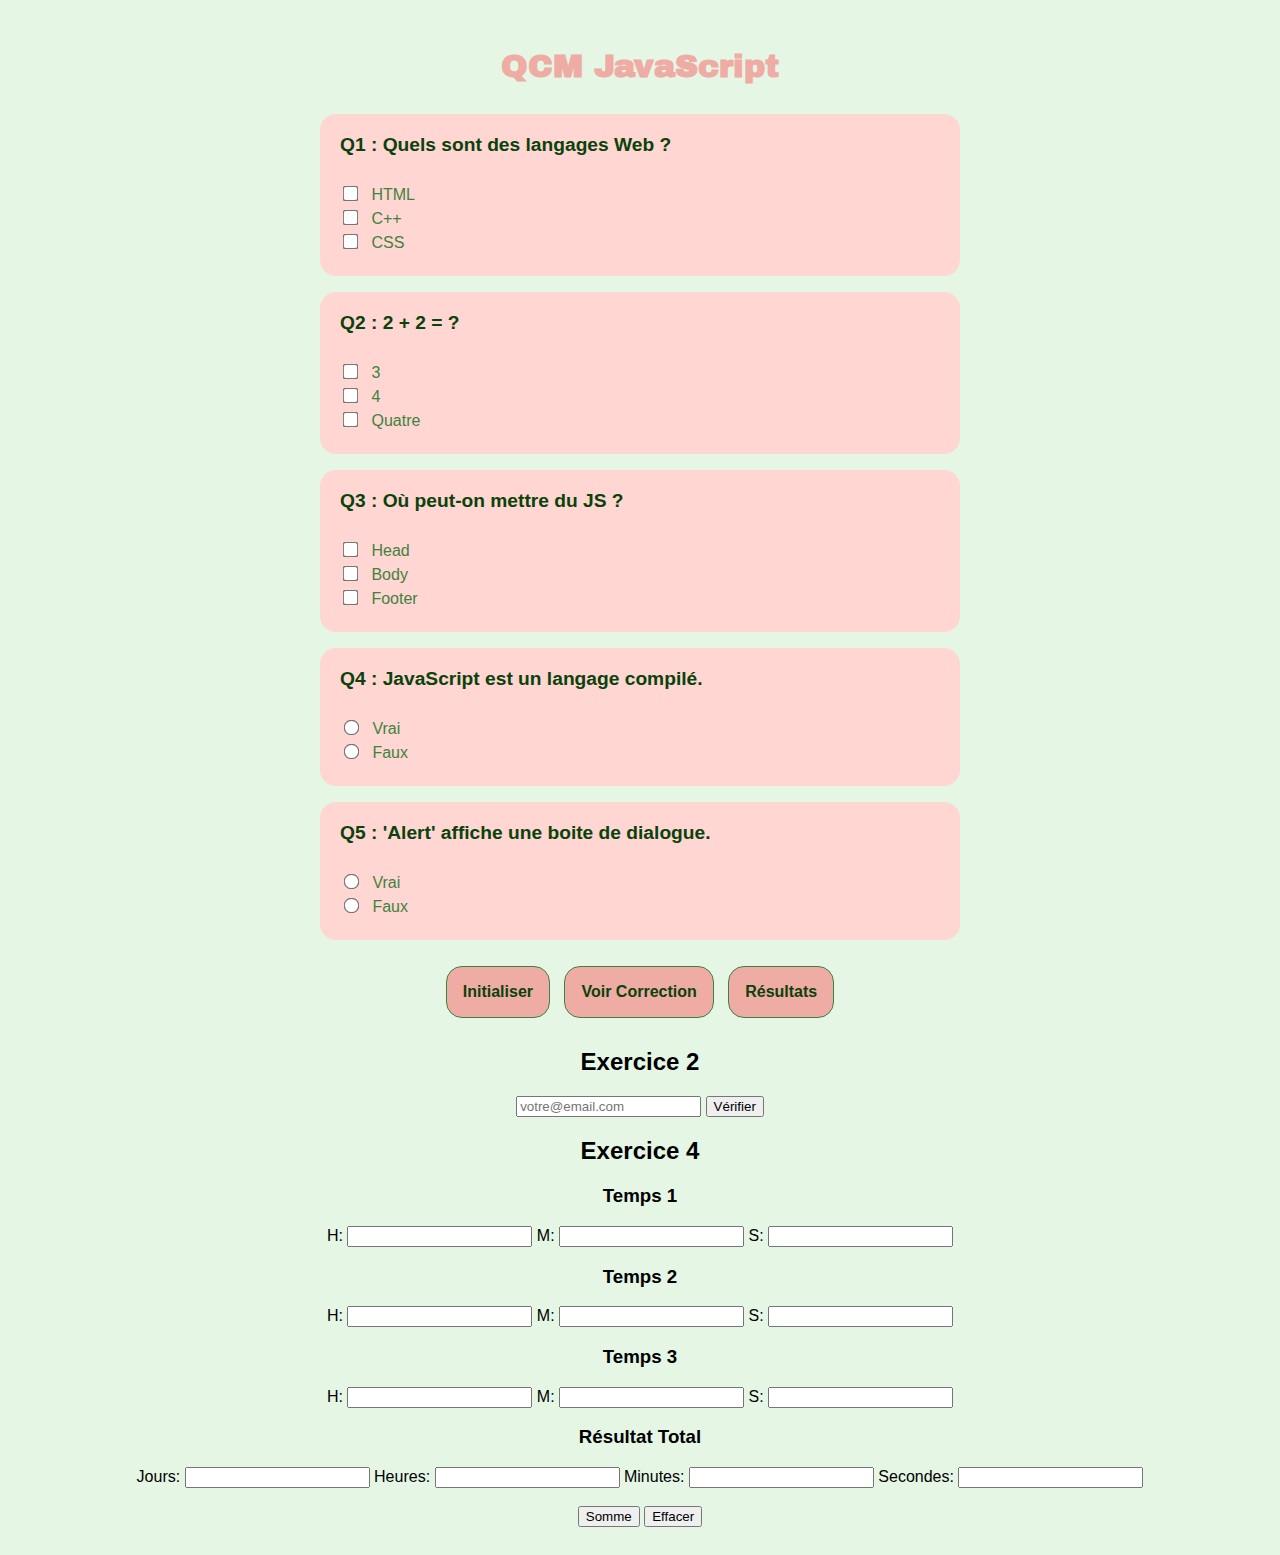
<file: index.html>
<!DOCTYPE html>
<html lang="fr">
<head>
    <meta charset="UTF-8">
    <title>TP JavaScript QCM</title>
    <link rel="stylesheet" href="style.css">
</head>
<body>

    <h1>QCM JavaScript</h1>
    
    <form name="monQCM">
        <div class="question">
            <strong>Q1 : Quels sont des langages Web ?</strong><br>
            <input type="checkbox" id="q1_a"> HTML <br>
            <input type="checkbox" id="q1_b"> C++ <br>
            <input type="checkbox" id="q1_c"> CSS
        </div>

        <div class="question">
            <strong>Q2 : 2 + 2 = ?</strong><br>
            <input type="checkbox" id="q2_a"> 3 <br>
            <input type="checkbox" id="q2_b"> 4 <br>
            <input type="checkbox" id="q2_c"> Quatre
        </div>

        <div class="question">
            <strong>Q3 : Où peut-on mettre du JS ?</strong><br>
            <input type="checkbox" id="q3_a"> Head <br>
            <input type="checkbox" id="q3_b"> Body <br>
            <input type="checkbox" id="q3_c"> Footer
        </div>

        <div class="question">
            <strong>Q4 : JavaScript est un langage compilé.</strong><br>
            <input type="radio" name="q4" id="q4_vrai"> Vrai <br>
            <input type="radio" name="q4" id="q4_faux"> Faux
        </div>

        <div class="question">
            <strong>Q5 : 'Alert' affiche une boite de dialogue.</strong><br>
            <input type="radio" name="q5" id="q5_vrai"> Vrai <br>
            <input type="radio" name="q5" id="q5_faux"> Faux
        </div>

        <input type="button" value="Initialiser" onclick="resetQCM()">
        <input type="button" value="Voir Correction" onclick="afficherCorrection()">
        <input type="button" value="Résultats" onclick="afficherResultat()">
    </form>

    <h2>Exercice 2</h2>
    <input type="text" id="email" placeholder="votre@email.com">
    <button onclick="verifierEmail()">Vérifier</button>

    
<h2>Exercice 4</h2>
    <form id="timeForm">
        <h3>Temps 1</h3>
        H: <input type="number" id="h1"> M: <input type="number" id="m1"> S: <input type="number" id="s1"><br>
        
        <h3>Temps 2</h3>
        H: <input type="number" id="h2"> M: <input type="number" id="m2"> S: <input type="number" id="s2"><br>

        <h3>Temps 3</h3>
        H: <input type="number" id="h3"> M: <input type="number" id="m3"> S: <input type="number" id="s3"><br>

        <h3>Résultat Total</h3>
        Jours: <input type="text" id="res_j">
        Heures: <input type="text" id="res_h">
        Minutes: <input type="text" id="res_m">
        Secondes: <input type="text" id="res_s"><br><br>

        <button type="button" onclick="calculerSomme()">Somme</button>
        <button type="reset">Effacer</button>
    </form>
    
    <script>
        // 1. Initialiser (Reset)
        function resetQCM() {
            document.monQCM.reset();
        }

        // 2. Afficher la Correction (Réponses justes en vert/souligné)
        function afficherCorrection() {
            // On ouvre une fenêtre
            let win = window.open("", "Correction", "width=600,height=600");
            
            // On écrit le HTML dedans avec les styles
            let contenu = `
                <html><body>
                <h2>Corrigé du QCM</h2>
                <ul>
                    <li>Q1 : <span style="color:green; text-decoration:underline">HTML, CSS</span></li>
                    <li>Q2 : <span style="color:green; text-decoration:underline">4, Quatre</span></li>
                    <li>Q3 : <span style="color:green; text-decoration:underline">Head, Body</span></li>
                    <li>Q4 : <span style="color:green; text-decoration:underline">Faux</span> (C'est interprété)</li>
                    <li>Q5 : <span style="color:green; text-decoration:underline">Vrai</span></li>
                </ul>
                <button onclick="window.close()">Fermer</button>
                </body></html>
            `;
            win.document.write(contenu);
        }

        // 3. Afficher les Résultats (Vérification dynamique)
        function afficherResultat() {
            let rapport = "<h2>Résultat du Test</h2><ul>";
            
            // Vérification Q1 (HTML et CSS sont vrais)
            // Pour réussir, il faut cocher les bons ET ne pas cocher les mauvais
            let q1 = document.getElementById("q1_a").checked && 
                     document.getElementById("q1_c").checked && 
                     !document.getElementById("q1_b").checked;
            rapport += "<li>Question 1 : " + (q1 ? "Correcte" : "Incorrecte") + "</li>";

            // Vérification Q2 (4 et Quatre)
            let q2 = document.getElementById("q2_b").checked && 
                     document.getElementById("q2_c").checked && 
                     !document.getElementById("q2_a").checked;
            rapport += "<li>Question 2 : " + (q2 ? "Correcte" : "Incorrecte") + "</li>";

             // Vérification Q3 (Head et Body)
             let q3 = document.getElementById("q3_a").checked && 
                      document.getElementById("q3_b").checked && 
                      !document.getElementById("q3_c").checked;
            rapport += "<li>Question 3 : " + (q3 ? "Correcte" : "Incorrecte") + "</li>";

            // Vérification Q4 (Radio - Faux est la bonne réponse)
            let q4 = document.getElementById("q4_faux").checked;
            rapport += "<li>Question 4 : " + (q4 ? "Correcte" : "Incorrecte") + "</li>";

            // Vérification Q5 (Radio - Vrai est la bonne réponse)
            let q5 = document.getElementById("q5_vrai").checked;
            rapport += "<li>Question 5 : " + (q5 ? "Correcte" : "Incorrecte") + "</li>";

            rapport += "</ul>";

            // Ouverture de la fenêtre de résultat
            let win = window.open("", "Resultat", "width=400,height=400");
            win.document.write(rapport);
        }



        //exercice 2
        function verifierEmail() {
            // 1. Récupérer la valeur
            var email = document.getElementById("email").value;
            
            // 2. Trouver la position de '@' et du dernier '.'
            var atPos = email.indexOf("@");
            var dotPos = email.lastIndexOf(".");

            // 3. Appliquer les règles
            // atPos > 0 : '@' existe et n'est pas la 1ère lettre (il y a du texte avant)
            // dotPos > atPos + 1 : Le point est après l'@ (et pas collé juste après)
            if (atPos > 0 && dotPos > atPos + 1) {
                alert("Email Valide !");
            } else {
                alert("Email Invalide.");
            }
        }

        //ex 3
        function trier(liste) {
    // La fonction de comparaison (a, b) => a - b assure un tri numérique croissant
    return liste.sort(function(a, b) {
        return a - b;
    });
}

// --- Exemple d'utilisation (pour tester ou montrer au prof) ---
var mesNombres = [34, 1, 100, 5, 2];
console.log(trier(mesNombres)); // Affiche : [1, 2, 5, 34, 100]

        //exercice 4
        function calculerSomme() {
            // 1. Fonction utilitaire pour convertir une ligne (h,m,s) en secondes totales
            // Le "+" devant document... sert à forcer la conversion en Nombre (comme parseInt)
            function getSeconds(idH, idM, idS) {
                let h = +document.getElementById(idH).value || 0; // || 0 gère les cases vides
                let m = +document.getElementById(idM).value || 0;
                let s = +document.getElementById(idS).value || 0;
                return (h * 3600) + (m * 60) + s;
            }

            // 2. On calcule le total global en secondes
            let totalSec = getSeconds('h1', 'm1', 's1') + 
                           getSeconds('h2', 'm2', 's2') + 
                           getSeconds('h3', 'm3', 's3');

            // 3. On reconvertit (Algorithme important à retenir !)
            
            // Jours = Total divisé par 86400 (nombre de sec dans 24h)
            let j = Math.floor(totalSec / 86400); 
            totalSec = totalSec % 86400; // On garde le "reste" pour la suite

            // Heures = Le reste divisé par 3600
            let h = Math.floor(totalSec / 3600);
            totalSec = totalSec % 3600; // On garde le reste

            // Minutes = Le reste divisé par 60
            let m = Math.floor(totalSec / 60);
            
            // Secondes = Ce qu'il reste à la fin
            let s = totalSec % 60;

            // 4. Affichage
            document.getElementById('res_j').value = j;
            document.getElementById('res_h').value = h;
            document.getElementById('res_m').value = m;
            document.getElementById('res_s').value = s;
        }
    </script>
</body>
</html>
</file>
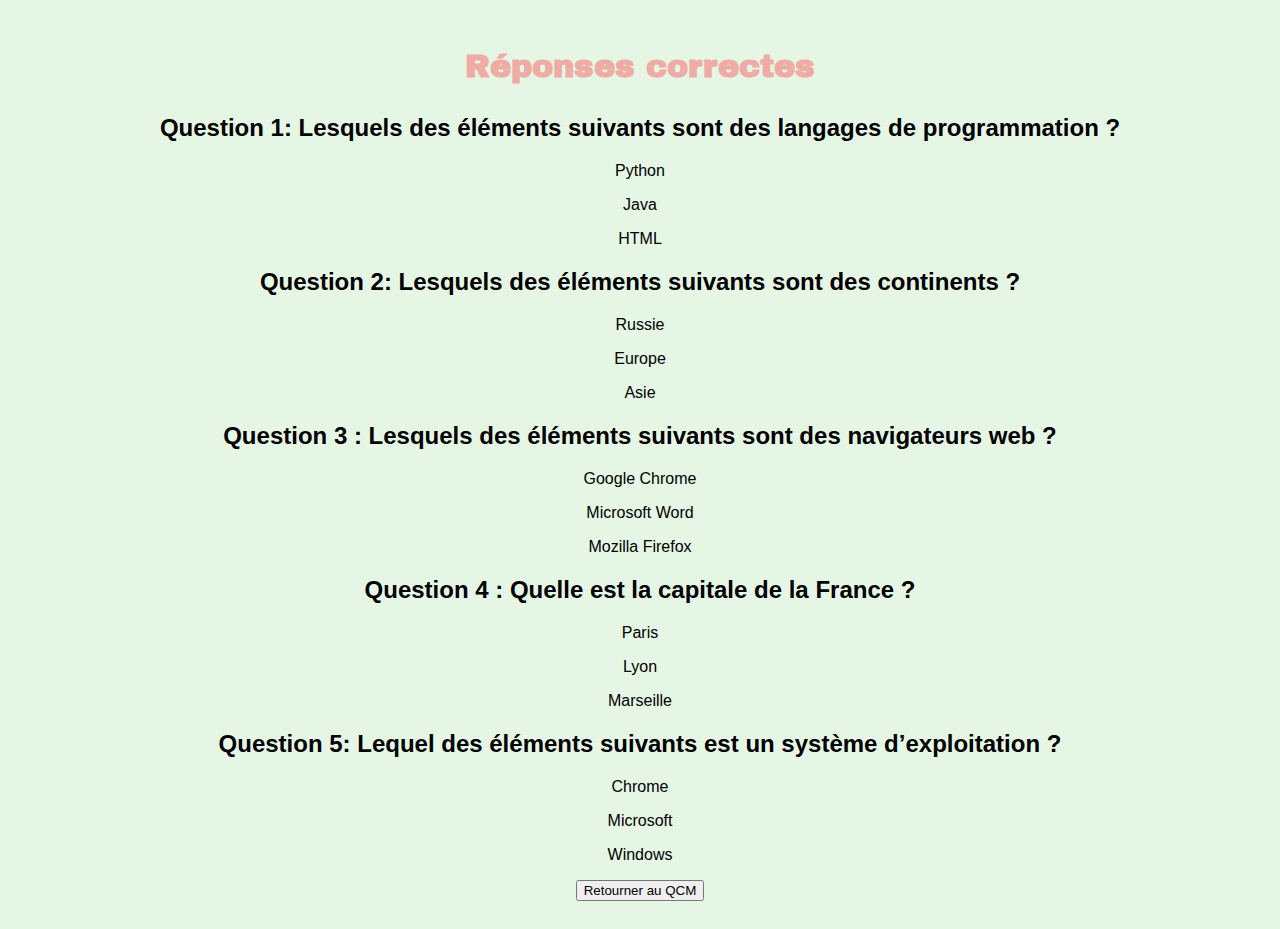
<file: resultats.html>
<!DOCTYPE html>
<html lang="fr">
  <head>
    <meta charset="UTF-8" />
    <meta name="viewport" content="width=device-width, initial-scale=1.0" />
    <title>Réponses Correctes</title>
    <link rel="icon" href="images/logo.png" />
    <link rel="stylesheet" href="style.css" />
  </head>
  <body>
    <h1>Réponses correctes</h1>

    <h2>Question 1: Lesquels des éléments suivants sont des langages de programmation ?</h2>
    <div class="qst1">
      <div><p class="choix1">Python</p></div>
      <div><p class="choix2">Java</p></div>
      <div><p class="choix3">HTML</p></div>
    </div>

    <h2>Question 2: Lesquels des éléments suivants sont des continents ?</h2>
    <div class="qst2">
      <div><p class="choix1">Russie</p></div>
      <div><p class="choix2">Europe</p></div>
      <div><p class="choix3">Asie</p></div>
    </div>

    <h2>Question 3 : Lesquels des éléments suivants sont des navigateurs web ?</h2>
    <div class="qst3">
      <div><p class="choix1">Google Chrome</p></div>
      <div><p class="choix2">Microsoft Word</p></div>
      <div><p class="choix3">Mozilla Firefox</p></div>
    </div>

    <h2>Question 4 : Quelle est la capitale de la France ?</h2>
    <div class="qst4">
      <div><p class="choix1">Paris</p></div>
      <div><p class="choix2">Lyon</p></div>
      <div><p class="choix3">Marseille</p></div>
    </div>

    <h2>Question 5: Lequel des éléments suivants est un système d’exploitation ?</h2>
    <div class="qst5">
      <div><p class="choix1">Chrome</p></div>
      <div><p class="choix2">Microsoft</p></div>
      <div><p class="choix3">Windows</p></div>
    </div>

    <div class="buttons">
      <a href="index.html"><button>Retourner au QCM</button></a>
    </div>
  </body>
</html>
</file>
<file: style.css>
@import url("https://fonts.googleapis.com/css2?family=Archivo+Black&display=swap");

      body {
        font-family: Arial, Helvetica, sans-serif;
        background-color: #e5f6e5; /* Fond vert clair */
        padding: 20px;
        text-align: center;
      }

      h1 {
        font-family: "Archivo Black", sans-serif;
        color: #efaca4; /* Titre rose */
        margin-bottom: 30px;
      }

      /* Style du conteneur de question */
      .question {
        background-color: #ffd6d1; /* Fond rose */
        padding: 20px;
        border-radius: 1em;
        margin-bottom: 1em;
        text-align: left; /* Texte aligné à gauche pour la lisibilité */
        color: #3e8340; /* Texte vert foncé */
        max-width: 600px; /* Pour ne pas que ce soit trop large */
        margin-left: auto;
        margin-right: auto;
      }

      /* Style de la question en gras */
      .question strong {
        font-size: 1.2em;
        display: block;
        margin-bottom: 10px;
        color: #0a420c;
      }

      /* Style des inputs (cases à cocher/radio) */
      input[type="checkbox"],
      input[type="radio"] {
        transform: scale(1.2); /* Rendre les cases un peu plus grosses */
        margin-right: 10px;
        margin-bottom: 8px;
        accent-color: #3e8340; /* Couleur verte quand c'est coché */
      }

      /* Style des boutons */
      input[type="button"] {
        padding: 1em;
        border-radius: 1em;
        border: 1px solid #3e8340;
        color: #0a420c;
        background-color: #efaca4;
        font-weight: 700;
        cursor: pointer;
        transition: all 0.2s ease-in;
        margin: 10px 5px; /* Espacement entre les boutons */
        font-size: 1em;
      }

      input[type="button"]:hover {
        background-color: rgb(207, 245, 150); /* Vert clair au survol */
      }
</file>
